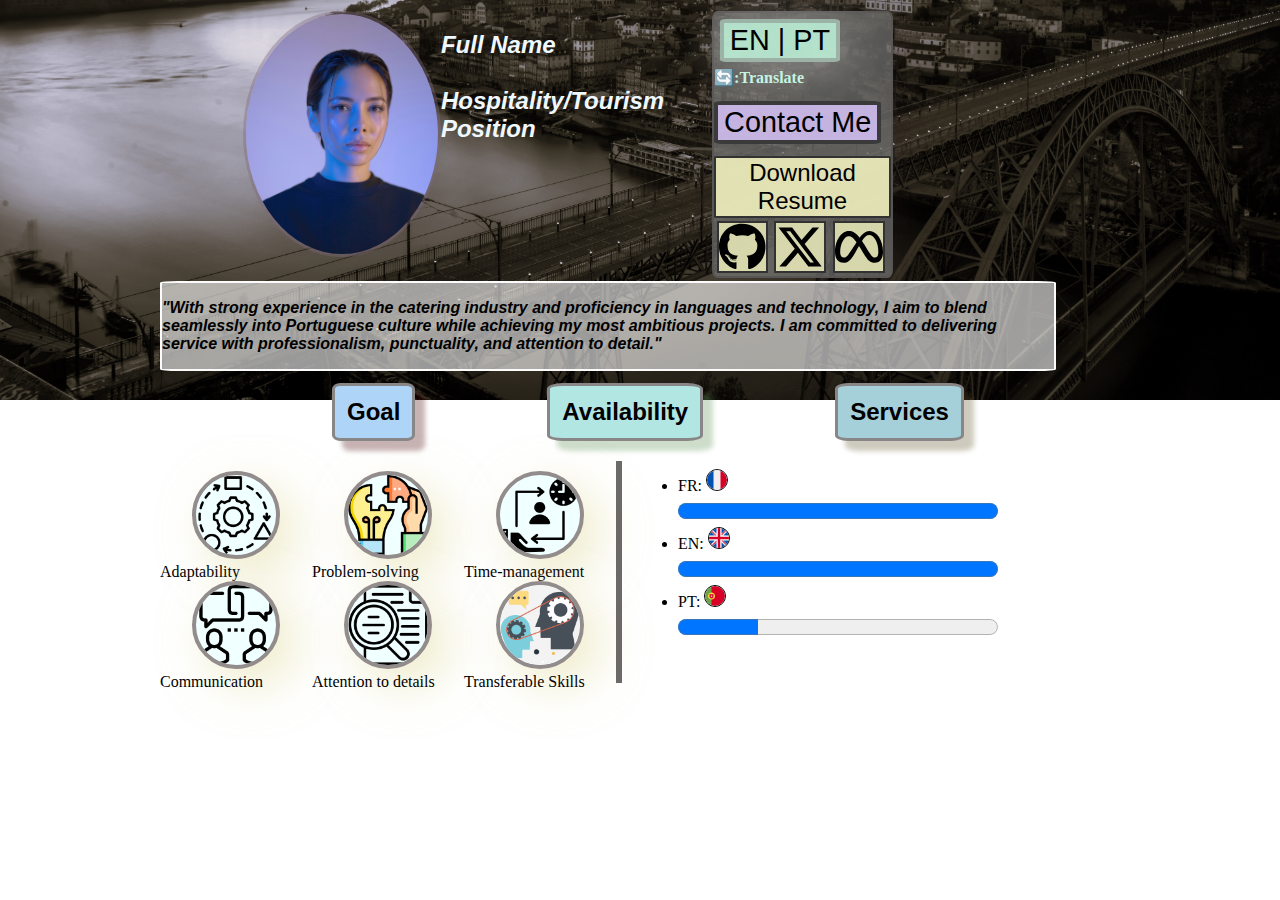
<file: index.html>
<!DOCTYPE html>
<html lang="en">
<head>
    <meta charset="UTF-8">
    <meta name="viewport" content="width=device-width, initial-scale=1.0">
    
    <link rel="stylesheet" href="./style.css">
    <link rel="stylesheet" href="https://fonts.googleapis.com/css2?family=Material+Symbols+Outlined:opsz,wght,FILL,GRAD@20..48,100..700,0..1,-50..200&icon_names=person" />
  
    <title>Sandbox</title>
</head>
<body translate="yes">

    <div class="container">


    <div class="firstRow">
        <img class="profile" src="./Image/aiony-haust-3TLl_97HNJo-unsplash.jpg" alt="portrait">
        <h2 class="raleway-uniquifier" style="color: aliceblue;">Full Name <br> <br>Hospitality/Tourism <br>Position</h2>



        <span class="englobe">
            
            <button id="toggle" class="thumbnails">EN | PT</button><strong style="color: rgb(196, 244, 228);">🔄:Translate</strong><br>

       <button id="contact" class="thumbnails">Contact Me</button>
        
       <form method="get" action="file.doc">
        <button id="download" class="thumbnails"><a href="./Image/Mock_Resume_Simplified.pdf" download="Resume">Download Resume</a></button>
    </form>

       <div class="extra">
      
    <svg class="links thumbnails" xmlns="http://www.w3.org/2000/svg" viewBox="0 0 496 512"><path d="M165.9 397.4c0 2-2.3 3.6-5.2 3.6-3.3 .3-5.6-1.3-5.6-3.6 0-2 2.3-3.6 5.2-3.6 3-.3 5.6 1.3 5.6 3.6zm-31.1-4.5c-.7 2 1.3 4.3 4.3 4.9 2.6 1 5.6 0 6.2-2s-1.3-4.3-4.3-5.2c-2.6-.7-5.5 .3-6.2 2.3zm44.2-1.7c-2.9 .7-4.9 2.6-4.6 4.9 .3 2 2.9 3.3 5.9 2.6 2.9-.7 4.9-2.6 4.6-4.6-.3-1.9-3-3.2-5.9-2.9zM244.8 8C106.1 8 0 113.3 0 252c0 110.9 69.8 205.8 169.5 239.2 12.8 2.3 17.3-5.6 17.3-12.1 0-6.2-.3-40.4-.3-61.4 0 0-70 15-84.7-29.8 0 0-11.4-29.1-27.8-36.6 0 0-22.9-15.7 1.6-15.4 0 0 24.9 2 38.6 25.8 21.9 38.6 58.6 27.5 72.9 20.9 2.3-16 8.8-27.1 16-33.7-55.9-6.2-112.3-14.3-112.3-110.5 0-27.5 7.6-41.3 23.6-58.9-2.6-6.5-11.1-33.3 2.6-67.9 20.9-6.5 69 27 69 27 20-5.6 41.5-8.5 62.8-8.5s42.8 2.9 62.8 8.5c0 0 48.1-33.6 69-27 13.7 34.7 5.2 61.4 2.6 67.9 16 17.7 25.8 31.5 25.8 58.9 0 96.5-58.9 104.2-114.8 110.5 9.2 7.9 17 22.9 17 46.4 0 33.7-.3 75.4-.3 83.6 0 6.5 4.6 14.4 17.3 12.1C428.2 457.8 496 362.9 496 252 496 113.3 383.5 8 244.8 8zM97.2 352.9c-1.3 1-1 3.3 .7 5.2 1.6 1.6 3.9 2.3 5.2 1 1.3-1 1-3.3-.7-5.2-1.6-1.6-3.9-2.3-5.2-1zm-10.8-8.1c-.7 1.3 .3 2.9 2.3 3.9 1.6 1 3.6 .7 4.3-.7 .7-1.3-.3-2.9-2.3-3.9-2-.6-3.6-.3-4.3 .7zm32.4 35.6c-1.6 1.3-1 4.3 1.3 6.2 2.3 2.3 5.2 2.6 6.5 1 1.3-1.3 .7-4.3-1.3-6.2-2.2-2.3-5.2-2.6-6.5-1zm-11.4-14.7c-1.6 1-1.6 3.6 0 5.9 1.6 2.3 4.3 3.3 5.6 2.3 1.6-1.3 1.6-3.9 0-6.2-1.4-2.3-4-3.3-5.6-2z"/></a></svg>
      <svg class="links thumbnails" xmlns="http://www.w3.org/2000/svg" viewBox="0 0 512 512"><!--!Font Awesome Free 6.6.0 by @fontawesome - https://fontawesome.com License - https://fontawesome.com/license/free Copyright 2024 Fonticons, Inc.--><path d="M389.2 48h70.6L305.6 224.2 487 464H345L233.7 318.6 106.5 464H35.8L200.7 275.5 26.8 48H172.4L272.9 180.9 389.2 48zM364.4 421.8h39.1L151.1 88h-42L364.4 421.8z"/></svg>
      <svg class="links thumbnails" xmlns="http://www.w3.org/2000/svg" viewBox="0 0 640 512"><!--!Font Awesome Free 6.6.0 by @fontawesome - https://fontawesome.com License - https://fontawesome.com/license/free Copyright 2024 Fonticons, Inc.--><path d="M640 317.9C640 409.2 600.6 466.4 529.7 466.4C467.1 466.4 433.9 431.8 372.8 329.8L341.4 277.2C333.1 264.7 326.9 253 320.2 242.2C300.1 276 273.1 325.2 273.1 325.2C206.1 441.8 168.5 466.4 116.2 466.4C43.4 466.4 0 409.1 0 320.5C0 177.5 79.8 42.4 183.9 42.4C234.1 42.4 277.7 67.1 328.7 131.9C365.8 81.8 406.8 42.4 459.3 42.4C558.4 42.4 640 168.1 640 317.9H640zM287.4 192.2C244.5 130.1 216.5 111.7 183 111.7C121.1 111.7 69.2 217.8 69.2 321.7C69.2 370.2 87.7 397.4 118.8 397.4C149 397.4 167.8 378.4 222 293.6C222 293.6 246.7 254.5 287.4 192.2V192.2zM531.2 397.4C563.4 397.4 578.1 369.9 578.1 322.5C578.1 198.3 523.8 97.1 454.9 97.1C421.7 97.1 393.8 123 360 175.1C369.4 188.9 379.1 204.1 389.3 220.5L426.8 282.9C485.5 377 500.3 397.4 531.2 397.4L531.2 397.4z"/></svg>
    
</div>
       
    
        
    </span>

    </div>

    
       
   
<div class="secRow">

    <p class="bio raleway-uniquifier">"With strong experience in the catering industry and proficiency in languages and technology, I aim to blend seamlessly into Portuguese culture while achieving my most ambitious projects. I am committed to delivering service with professionalism, punctuality, and attention to detail."</p>
</div>

<div class="thirdRow">
<button class="thumbnails" id="goal" popovertarget="my-popover"><strong>Goal</strong></button>


<button class="thumbnails" id="calendar" popovertarget="my-popover2"><strong>Availability</strong></button>


<button class="thumbnails" id="projects" popovertarget="my-popover3"><strong>Services</strong></button>



</div>


<dialog popover id="my-popover"> <button id="one" autofocus>Close</button>
        <h2>Goal of this year:</h2>
            <div class="project chakra-petch-bold thumbnails">
            <ul class="box1">
            <li><h3>Contributing to the team while refining my development skills. 💻</h3></li>
            <li><h3>Improve Portuguese in a professionial rich-environnement.🗣️</h3></li>
            <li><h3>Maintain a balanced approach to work and life, ensuring prioritization and commitment. ♻️</h3></li>
        </ul>
    </div>
</dialog>

<dialog popover id="my-popover2"> <button id="two" autofocus>Close</button><h2>Available for work from January: 2025</h2>
    <h4>🛬Set to arrive in Porto in early January</h4>
    <h4>🕧 Available for Flexible Hours.</h4>
    <div class="available">
        
    <button class="thumbnails" id="same" style="background-color: rgb(235, 107, 107, 0.4); width: fit-content;">December❌</button>
    <button aria-describedby="unavailable" class="thumbnails" id="same" style="background-color: rgb(63, 188, 63,0.3); width: fit-content;">January✅</button>
    <button aria-describedby="unavailable" class="thumbnails" id="same" style="background-color: rgb(63, 188, 63,0.3); width: fit-content;">February✅</button>
    <button aria-describedby="unavailable" class="thumbnails" id="same" style="background-color: rgb(63, 188, 63,0.3); width: fit-content;">March✅</button>
    <button aria-describedby="unavailable" class="thumbnails" id="same" style="background-color: rgb(63, 188, 63,0.3); width: fit-content;">April✅</button> 


    <button aria-describedby="unavailable" class="thumbnails" id="same" style="background-color: rgb(63, 188, 63,0.3); width: fit-content;">May✅</button>
    <button aria-describedby="unavailable" class="thumbnails" id="same" style="background-color: rgb(63, 188, 63,0.3); width: fit-content;">June✅</button>
    <button aria-describedby="unavailable" class="thumbnails" id="same" style="background-color: rgb(63, 188, 63,0.3); width: fit-content;">July✅</button>
    <button aria-describedby="unavailable" class="thumbnails" id="same" style="background-color: rgb(63, 188, 63,0.3); width: fit-content;">August✅</button>

    <button aria-describedby="unavailable" class="thumbnails" id="same" style="background-color: rgb(63, 188, 63,0.3); width: fit-content;">Septembre✅</button>
    <button aria-describedby="unavailable" class="thumbnails" id="same" style="background-color: rgb(63, 188, 63,0.3); width: fit-content;">October✅</button>
    <button aria-describedby="unavailable" class="thumbnails" id="same" style="background-color: rgb(63, 188, 63,0.3); width: fit-content;">November✅</button>
    <button aria-describedby="unavailable" class="thumbnails" id="same" style="background-color: rgb(63, 188, 63,0.3); width: fit-content;">December✅</button>


</div>

</dialog>



<dialog popover id="my-popover3"><button id="three" autofocus>Close</button> <h2>Project</h2>
    <div id="slider" class="slider">
  
        <!-- <img src="./Image/communication.png">1</a>
        <img src="./Image/adaptation.png">2</a>
        <img src="./Image/knowledge-transfer.png">3</a>
        <img src="Image/learning.png">4</a>
        <img src="./Image/time-management.png">5</a>
       -->
    
</dialog>



<div class="fourthRow" >

   

   <span class="space_img">
    <img class="cercle" src="./Image/adaptation.png" alt="img2"><br>Adaptability
    <img class="cercle" src="./Image/communication.png" alt="img3"><br>Communication
</span>
<span class="space_img">
    <img class="cercle" src="./Image/problem-solving-skills.png" alt="img4"><br>Problem-solving
    <img class="cercle" src="./Image/search.png" alt="img5"><br>Attention to details
</span>
    <span class="space_img">
    <img class="cercle" src="./Image/time-management.png" alt="img6"><br>Time-management 
    <img class="cercle" src="./Image/knowledge-transfer.png" alt="img7"><br>Transferable Skills
</span>
    <hr>
        <ul style="margin: 1em;">
            <li><label for="file">FR: <img id="FR" src="./Image/france.png" alt="fr"></label>

                <progress id="file" max="100" value="100">100%</progress>
                </li>
            <li><label for="file">EN: <img id="EN" src="./Image/united-kingdom.png" alt="EN"></label>

                <progress id="file" max="100" value="100">100%</progress>
                </li>
            <li><label for="file">PT: <img id="PT" src="./Image/portugal.png" alt="fr"></label>

                <progress id="file" max="100" value="25">25%</progress>
                </li>
            
        </ul>

</div>

</div>

    <script src="script.js"></script>
</body>
</html>
</file>
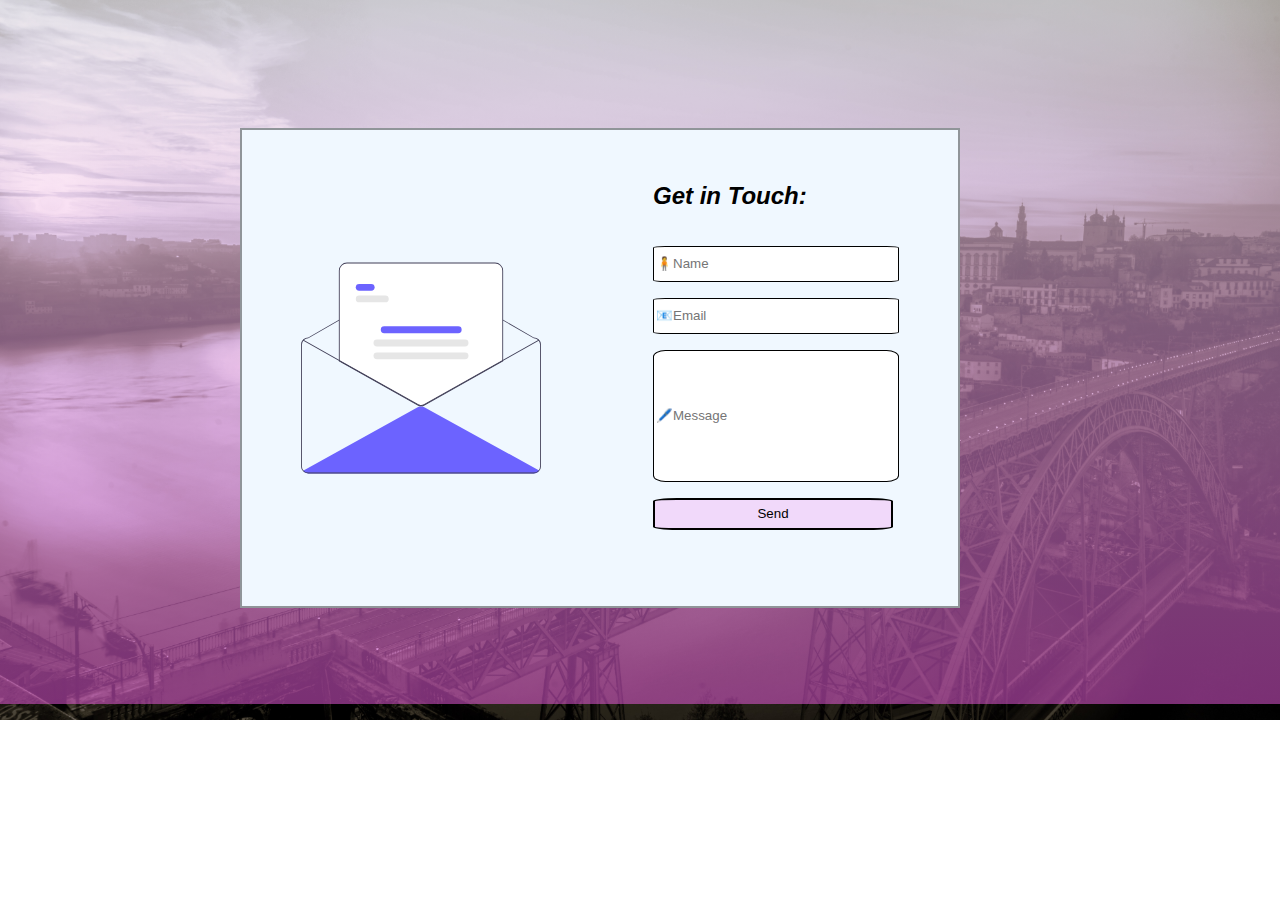
<file: contactPage.html>
<!DOCTYPE html>
<html lang="en">
<head>
    <meta charset="UTF-8">
    <meta name="viewport" content="width=device-width, initial-scale=1.0">
   <link rel="stylesheet" href="style_contact.css">
   <link rel="stylesheet" href="https://fonts.googleapis.com/css2?family=Material+Symbols+Outlined:opsz,wght,FILL,GRAD@20..48,100..700,0..1,-50..200&icon_names=person" />

    <title>Document</title>
</head>
<body>
      
        <div class="block">
            
            
            
                <img src="./Image/undraw_opened_re_i38e.svg" alt="boom">
           
            <div class="right">
        <h2 class="raleway-uniquifier">Get in Touch:</h2>

        <input id="name" type="uname" placeholder="🧍Name"><br>
       
        <div role="tooltip" id="Email">
            <p>EMAIL:</p>
            
              <h4>Write your email address, example: myemail@gmail.com</h4>
              
            
          </div>

       <input aria-describedby="Email" id="email"  type="email" placeholder="📧Email" /><br>

      <input id="message" type="text" placeholder="🖊️Message"><br>
  
      
      
      
    
    
        <button id="send">Send</button>
        
        
</div>


    </div>

    <script src="contact.js"></script>
</body>
</html>
</file>
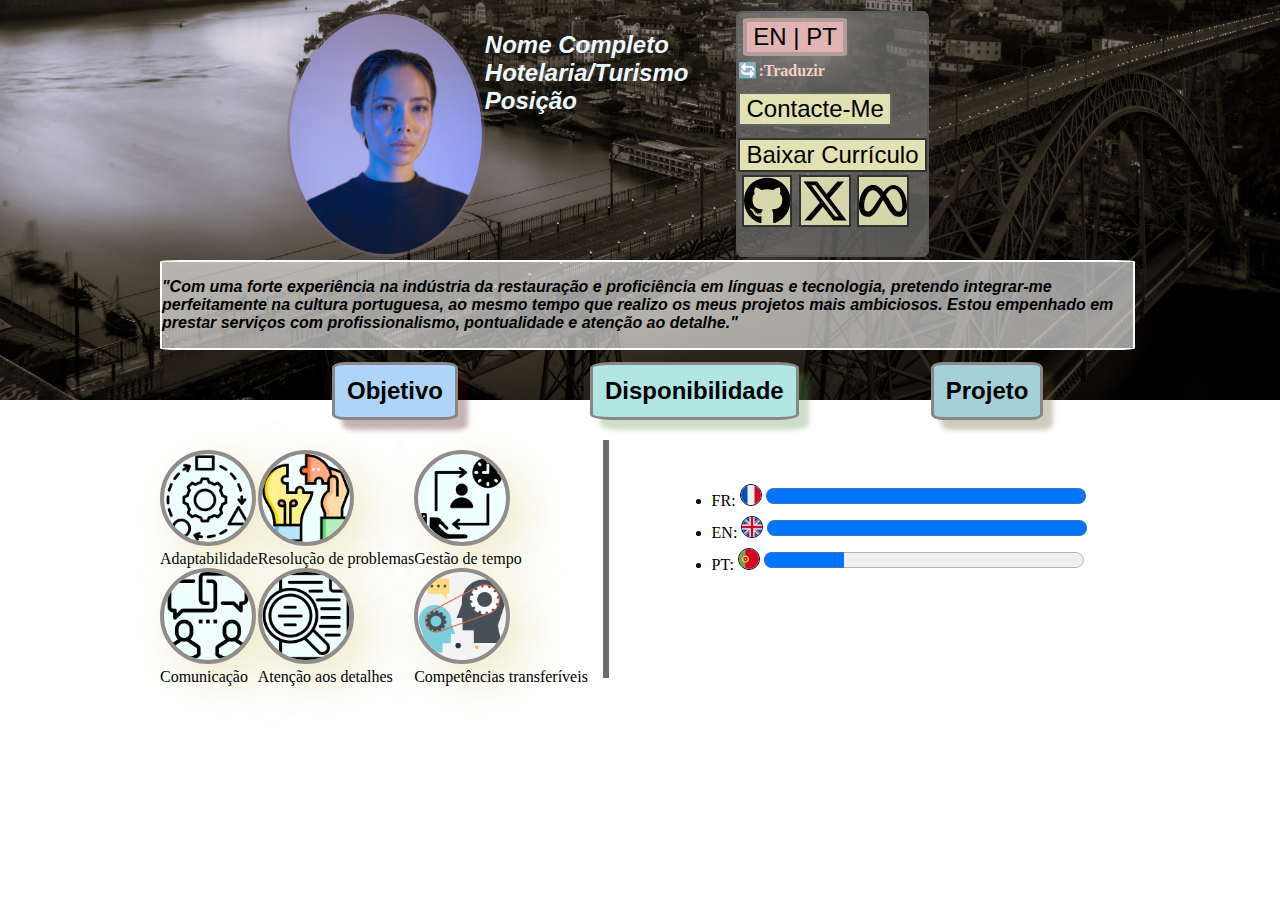
<file: porto.html>
<!DOCTYPE html>
<html lang="en">
<head>
    <meta charset="UTF-8">
    <meta name="viewport" content="width=device-width, initial-scale=1.0">
    
    <link rel="stylesheet" href="./style_pt.css">
    <link rel="stylesheet" href="https://fonts.googleapis.com/css2?family=Material+Symbols+Outlined:opsz,wght,FILL,GRAD@20..48,100..700,0..1,-50..200&icon_names=person" />
  
    <title>Sandbox</title>
</head>
<body translate="yes">

    <div class="container">


    <div class="firstRow">
        <img class="profile" src="./Image/aiony-haust-3TLl_97HNJo-unsplash.jpg" alt="portrait">
        <h2 class="raleway-uniquifier" style="color: aliceblue;">Nome Completo <br> Hotelaria/Turismo<br> Posição</h2>



        <span class="englobe">
            
            <button id="toggle" class="thumbnails" >EN | PT </button><strong style="color: rgb(244, 206, 196);"><br>🔄:Traduzir</strong><br>

       <button id="contact" class="thumbnails">Contacte-Me</button>
        
       <form method="get" action="file.doc">
        <button id="download" class="thumbnails"><a href="./Image/Mock_Resume_Simplified.pdf" download="Currículo">Baixar Currículo</a></button>
    </form>

       <div class="extra">
      
    <svg class="links thumbnails" xmlns="http://www.w3.org/2000/svg" viewBox="0 0 496 512"><path d="M165.9 397.4c0 2-2.3 3.6-5.2 3.6-3.3 .3-5.6-1.3-5.6-3.6 0-2 2.3-3.6 5.2-3.6 3-.3 5.6 1.3 5.6 3.6zm-31.1-4.5c-.7 2 1.3 4.3 4.3 4.9 2.6 1 5.6 0 6.2-2s-1.3-4.3-4.3-5.2c-2.6-.7-5.5 .3-6.2 2.3zm44.2-1.7c-2.9 .7-4.9 2.6-4.6 4.9 .3 2 2.9 3.3 5.9 2.6 2.9-.7 4.9-2.6 4.6-4.6-.3-1.9-3-3.2-5.9-2.9zM244.8 8C106.1 8 0 113.3 0 252c0 110.9 69.8 205.8 169.5 239.2 12.8 2.3 17.3-5.6 17.3-12.1 0-6.2-.3-40.4-.3-61.4 0 0-70 15-84.7-29.8 0 0-11.4-29.1-27.8-36.6 0 0-22.9-15.7 1.6-15.4 0 0 24.9 2 38.6 25.8 21.9 38.6 58.6 27.5 72.9 20.9 2.3-16 8.8-27.1 16-33.7-55.9-6.2-112.3-14.3-112.3-110.5 0-27.5 7.6-41.3 23.6-58.9-2.6-6.5-11.1-33.3 2.6-67.9 20.9-6.5 69 27 69 27 20-5.6 41.5-8.5 62.8-8.5s42.8 2.9 62.8 8.5c0 0 48.1-33.6 69-27 13.7 34.7 5.2 61.4 2.6 67.9 16 17.7 25.8 31.5 25.8 58.9 0 96.5-58.9 104.2-114.8 110.5 9.2 7.9 17 22.9 17 46.4 0 33.7-.3 75.4-.3 83.6 0 6.5 4.6 14.4 17.3 12.1C428.2 457.8 496 362.9 496 252 496 113.3 383.5 8 244.8 8zM97.2 352.9c-1.3 1-1 3.3 .7 5.2 1.6 1.6 3.9 2.3 5.2 1 1.3-1 1-3.3-.7-5.2-1.6-1.6-3.9-2.3-5.2-1zm-10.8-8.1c-.7 1.3 .3 2.9 2.3 3.9 1.6 1 3.6 .7 4.3-.7 .7-1.3-.3-2.9-2.3-3.9-2-.6-3.6-.3-4.3 .7zm32.4 35.6c-1.6 1.3-1 4.3 1.3 6.2 2.3 2.3 5.2 2.6 6.5 1 1.3-1.3 .7-4.3-1.3-6.2-2.2-2.3-5.2-2.6-6.5-1zm-11.4-14.7c-1.6 1-1.6 3.6 0 5.9 1.6 2.3 4.3 3.3 5.6 2.3 1.6-1.3 1.6-3.9 0-6.2-1.4-2.3-4-3.3-5.6-2z"/></a></svg>
      <svg class="links thumbnails" xmlns="http://www.w3.org/2000/svg" viewBox="0 0 512 512"><!--!Font Awesome Free 6.6.0 by @fontawesome - https://fontawesome.com License - https://fontawesome.com/license/free Copyright 2024 Fonticons, Inc.--><path d="M389.2 48h70.6L305.6 224.2 487 464H345L233.7 318.6 106.5 464H35.8L200.7 275.5 26.8 48H172.4L272.9 180.9 389.2 48zM364.4 421.8h39.1L151.1 88h-42L364.4 421.8z"/></svg>
      <svg class="links thumbnails" xmlns="http://www.w3.org/2000/svg" viewBox="0 0 640 512"><!--!Font Awesome Free 6.6.0 by @fontawesome - https://fontawesome.com License - https://fontawesome.com/license/free Copyright 2024 Fonticons, Inc.--><path d="M640 317.9C640 409.2 600.6 466.4 529.7 466.4C467.1 466.4 433.9 431.8 372.8 329.8L341.4 277.2C333.1 264.7 326.9 253 320.2 242.2C300.1 276 273.1 325.2 273.1 325.2C206.1 441.8 168.5 466.4 116.2 466.4C43.4 466.4 0 409.1 0 320.5C0 177.5 79.8 42.4 183.9 42.4C234.1 42.4 277.7 67.1 328.7 131.9C365.8 81.8 406.8 42.4 459.3 42.4C558.4 42.4 640 168.1 640 317.9H640zM287.4 192.2C244.5 130.1 216.5 111.7 183 111.7C121.1 111.7 69.2 217.8 69.2 321.7C69.2 370.2 87.7 397.4 118.8 397.4C149 397.4 167.8 378.4 222 293.6C222 293.6 246.7 254.5 287.4 192.2V192.2zM531.2 397.4C563.4 397.4 578.1 369.9 578.1 322.5C578.1 198.3 523.8 97.1 454.9 97.1C421.7 97.1 393.8 123 360 175.1C369.4 188.9 379.1 204.1 389.3 220.5L426.8 282.9C485.5 377 500.3 397.4 531.2 397.4L531.2 397.4z"/></svg>
    
</div>
       
    
        
    </span>

    </div>

    
       
   
<div class="secRow">

    <p class="bio raleway-uniquifier">"Com uma forte experiência na indústria da restauração e proficiência em línguas e tecnologia, pretendo integrar-me perfeitamente na cultura portuguesa, ao mesmo tempo que realizo os meus projetos mais ambiciosos. Estou empenhado em prestar serviços com profissionalismo, pontualidade e atenção ao detalhe."</p>
    </div>

<div class="thirdRow">
<button class="thumbnails" id="goal" popovertarget="my-popover"><strong>Objetivo</strong></button>
<button  class="thumbnails" id="calendar" popovertarget="my-popover2"><strong>Disponibilidade</strong></button>
<button class="thumbnails" id="projects" popovertarget="my-popover3"><strong>Projeto</strong></button>
</div>

<dialog popover id="my-popover"> <button id="one" autofocus>Close</button>
    <h2>Goal of this year:</h2>
        <div class="project chakra-petch-bold thumbnails">
        <ul class="box1">
        <li><h3>Contributing to the team while refining my development skills. 💻</h3></li>
        <li><h3>Improve Portuguese in a professionial rich-environnement.🗣️</h3></li>
        <li><h3>Maintain a balanced approach to work and life, ensuring prioritization and commitment. ♻️</h3></li>
    </ul>
</div>
</dialog>

<dialog popover id="my-popover2"> <button id="two" autofocus>Close</button><h2>Available for work from January: 2025</h2> <br> 
<div class="available">
    <span>
<p id="same" style="background-color: rgb(235, 107, 107, 0.4);">November❌</p>
<p id="same" style="background-color: rgb(235, 107, 107, 0.4);">December❌</p>
<p id="same" style="background-color: rgb(63, 188, 63,0.3);">January✅</p>
</span>
<span>
<p id="same" style="background-color: rgb(63, 188, 63,0.3);">February✅</p>
<p id="same" style="background-color: rgb(63, 188, 63,0.3);">March✅</p>
<p id="same" style="background-color: rgb(63, 188, 63,0.3);">April✅</p> <br>
</span>
<span>
<p id="same" style="background-color: rgb(63, 188, 63,0.3);">May✅</p>
<p id="same" style="background-color: rgb(63, 188, 63,0.3);">June✅</p>
<p id="same" style="background-color: rgb(63, 188, 63,0.3);">July✅</p>
<p id="same" style="background-color: rgb(63, 188, 63,0.3);">August✅</p>
</span>
<span>
<p id="same" style="background-color: rgb(63, 188, 63,0.3);">Septembre✅</p>
<p id="same" style="background-color: rgb(63, 188, 63,0.3);">October✅</p>
<p id="same" style="background-color: rgb(63, 188, 63,0.3);">November✅</p>
<p id="same" style="background-color: rgb(63, 188, 63,0.3);">December✅</p>

</span>
</div>

</dialog>



<dialog popover id="my-popover3"><button id="three" autofocus>Close</button> <h2>Project</h2>
<div id="slider" class="slider">

    <!-- <img src="./Image/communication.png">1</a>
    <img src="./Image/adaptation.png">2</a>
    <img src="./Image/knowledge-transfer.png">3</a>
    <img src="Image/learning.png">4</a>
    <img src="./Image/time-management.png">5</a>
   -->

</dialog>



<div class="fourthRow" >

   
 
   <span class="space_img">
    <img class="cercle" src="./Image/adaptation.png" alt="img2"><br>Adaptabilidade
    <img class="cercle" src="./Image/communication.png" alt="img3"><br>Comunicação
</span>
<span class="space_img">
    <img class="cercle" src="./Image/problem-solving-skills.png" alt="img4"><br>Resolução de problemas
    <img class="cercle" src="./Image/search.png" alt="img5"><br>Atenção aos detalhes
</span>
    <span class="space_img">
    <img class="cercle" src="./Image/time-management.png" alt="img6"><br>Gestão de tempo
    <img class="cercle" src="./Image/knowledge-transfer.png" alt="img7"><br>Competências transferíveis
</span>
    <hr>
        <ul style="margin: 3em;">
            <li><label for="file">FR: <img id="FR" src="./Image/france.png" alt="fr"></label>

                <progress id="file" max="100" value="100">100%</progress>
                </li>
            <li><label for="file">EN: <img id="EN" src="./Image/united-kingdom.png" alt="EN"></label>

                <progress id="file" max="100" value="100">100%</progress>
                </li>
            <li><label for="file">PT: <img id="PT" src="./Image/portugal.png" alt="fr"></label>

                <progress id="file" max="100" value="25">25%</progress>
                </li>
            
        </ul>

</div>

</div>

    <script src="script.js"></script>
</body>
</html>
</file>
<file: style.css>
html {

    scroll-behavior: smooth;
    padding: 0;
}

body {
    margin: 0;
    padding: 0;
    background-size: cover;
    background-repeat: no-repeat;
    overflow: hidden;
    background-image: url(./Image/everaldo-coelho-qYdUUZVWiVY-unsplash.jpg);
    width: 100%;
    height: 25rem;
    background-repeat: no-repeat;
    background-position: bottom right;
    
    
}

a {
    text-decoration: none;
    color: black;
}

.container {
    display: grid;
    /* grid-template-rows: repeat(8, 1fr 1fr 1fr 1fr 1fr 1fr 1fr 1fr); */
    width: 90%; /* Adapts to the screen width */
    max-width: 1200px; /* Optional, to cap width on larger screens */
   
}


.firstRow {
    display: flex;
    justify-content: center;
    flex-direction: row;
    box-sizing:border-box;
    border: solid transparent;
    margin-left: 15em;
    margin-right: 30em;
    margin-top: 0.5em;
}

.profile {
    border-radius: 100%;
    max-height: 15em;
    max-width: 15em;
    border: solid rgb(128, 106, 128, 0.4) 3px;
    
}


.raleway-uniquifier {
  font-family: "Raleway", sans-serif;
  font-optical-sizing: auto;
  font-weight: 800;
  font-style: italic;

}
.englobe {
    border: solid rgb(88, 85, 85) 2px;
    box-sizing: content-box;
    background-color: rgba(117, 117, 115, 0.7);
    box-shadow: 5px 5px 50px rgba(40, 29, 29, 0.4);;
    border-radius: 3%;
    margin-left: 3em;
}

#contact {
   
    font-size: 1.8em;
  
    background-color: rgba(208, 190, 240, 0.9);
    border-radius: 5%;
    box-sizing: border-box;
    margin-top: 0.5em;
    border: solid rgb(58, 58, 58) 4px;
}

#toggle {
   
    margin: 0.2em;
    font-size: 1.8em;
    background-color: rgba(190, 240, 215, 0.9);
    box-shadow: 5px 5px 50px rgba(245, 243, 243, 0.4);
    border-radius: 5%;
    box-sizing: content-box;
    border: solid rgb(135, 131, 131,0.5) 4px;
}

.extra {
    display: flex;
    justify-content: flex-start;
    flex-direction: row;
}
#download {
    
    font-size: 1.5em;
    background-color: rgb(239,240, 190,0.9);
    border-radius: 2%;
    margin-top: 0.5em;
    box-sizing: content-box;
    border: solid rgb(50, 50, 50)2px;
  
    
}


hr {
    border: solid rgb(45, 42, 42, 0.7) 0.2em;
    
}

.links {
    background-color: rgb(228, 228, 182, 0.9);
    max-width: 3em;
    max-height: 3em;
    object-fit: contain;
    margin: 0.2em;
    color: black;
    flex-wrap: wrap;
    border: solid rgb(50, 50, 50)2px;
}


.secRow {
   display: flex;
   justify-content: center;
   margin-left: 10em;
   margin-right: 20em;
   border: solid rgba(251, 251, 251) 2px;
   border-radius: 2%;
   background-color: rgb(255, 255, 255, 0.6);
}

.bio {
    font: italic;
    white-space: wrap;
}

.thirdRow {
    display: flex;
   justify-content: center;
   margin-left: 20rem;
    margin-right: 25rem;
    
    
}
.thirdRow button {
    font-size: 1.5em;
    border-radius: 10%;
    
   
    margin: 0.5em;


}
.thirdRow button:nth-child(1) {
    background-color: rgb(174, 213, 247);
    box-shadow: 10px 10px 5px rgba(71, 3, 3, 0.3);
    padding: 0.5em;
    margin-right: 5em;
    border: solid rgb(136, 134, 134) 3px;
    
}

.thirdRow button:nth-child(2) {
    background-color: rgb(178, 230, 227);
    box-shadow: 10px 10px 5px rgba(90, 142, 80, 0.3);
    border: solid rgb(136, 134, 134) 3px;
    padding: 0.5em;
}
.thirdRow button:nth-child(3) {
    background-color: rgb(166, 208, 217);
    box-shadow: 10px 10px 5px rgba(94, 81, 38, 0.3);
    border: solid rgb(136, 134, 134) 3px;
    padding: 0.5em;
    margin-left: 5em;
}

/* Here to change the positions of the page by and large */
.fourthRow {
    display: flex;
    justify-content: center;
    margin-left: 10em;
    margin-right: 20em;
}

.fourthRow img {
    
    box-sizing: content-box;

    border-radius: 100%;
    max-width: 5em;
    max-height: 5em;
    object-fit: contain;
}


/* .space_img:nth-child(1) .space_img:nth-child(2) .space_img:nth-child(3)  {
    white-space: nowrap;
}
.space_img:nth-child(4) .space_img:nth-child(5) .space_img:nth-child(6) {

} */
.space_img {
    white-space: pre-line;
    
    
  
}
.cercle {
    box-shadow: 1em 1em 3em rgba(224, 218, 150, 0.5);
    box-sizing: content-box;
   margin-left: 2rem;
   margin-right: 2rem;
   
    background-color: azure;
    border: solid rgb(146, 140, 140) 4px;

}

.thumbnails {
    cursor: pointer;
     
    
    z-index:999; 
    transition: opacity .25s ease-in-out;
     -moz-transition: opacity .25s ease-in-out;
     -webkit-transition: opacity .25s ease-in-out; 
    
     
}

.thumbnails:hover { 
    opacity: 0.4;
 }

progress {
    font-size: 2em;
    
    
    
}

#FR {
    max-width: 20px;
    max-height: 20px;
    object-fit: contain;
    border: solid rgb(11, 11, 11) 1px;
}

#EN {
    max-width: 20px;
    max-height: 20px;
    object-fit: contain;
    border: solid black 1px;
    
}

#PT {
    max-width: 20px;
    max-height: 20px;
    object-fit: contain;
    border: solid black 1px;
    
}


/* Getting dialogs more stylish
.chakra-petch-bold {
    font-family: "Chakra Petch", sans-serif;
    font-weight: 400;
    font-style: normal;
  }
  .project {
    gap: 10px;
    margin: 5px;
} */
dialog {
    background: linear-gradient(#6e6868, #ffffff);

}

dialog button {
    width: 4em;
    height: 3em;
    font: 1em sans-serif;

}
dialog h2 {

    box-sizing:content-box;
    max-width: fit-content;
    background-color: rgb(255, 215, 0, 0.6);
    border: solid black 2px;
}


dialog .available {
    display: flex;
    flex-direction:row;
    justify-content: flex-start;
    
    margin: 1em;
   
}

dialog #same {
    margin: 1em;
    font: O.8em sans-serif;
    box-sizing: content-box;
    border: solid black 1.5px;
}


dialog .info-stat {
    display: block;
    unicode-bidi: isolate;
}
dialog progress:indeterminate {
    color: brown;
}
dialog .progress {
    background: rgba(0, 0, 0, 0.15);
}
dialog .progress-bar {
    float: left;
    width: 0%;
    height: 100%;
    font-size: 12px;
    line-height: 18px;
    color: #fff;
    text-align: center;
    background-color: #2477FF;
    -webkit-box-shadow: inset 0 -1px 0 rgba(0, 0, 0, 0.15);
    box-shadow: inset 0 -1px 0 rgba(0, 0, 0, 0.15);
    -webkit-transition: width 0.6s ease;
    -o-transition: width 0.6s ease;
    transition: width 0.6s ease;
}
/* 
#my-popover:popover-open p {

align-items: center;

box-sizing: content-box;
border: solid black 1px;
font: bolder;
font-size: 1rem ;
width: 4rem;
height: 2rem;


} */

/* 
#my-popover2:popover-open{
        background-size: cover;
        width: 10rem;
        height: 30rem;
        background: rgb(72, 75, 75);
}
 

#my-popover2:popover-open p {
    
    align-items: center;
 
    box-sizing: content-box;
    border: solid rgb(120, 119, 119) 2px;
    font: bolder;
    font-size: 1rem ;
    width: 5rem;
    height: 2rem;

    
} 


#my-popover3:popover-open{
    background-size: cover;
    width: 30rem;
    height: 30rem;
    background: rgb(63, 65, 65);
}


#my-popover3:popover-open p {

align-items: center;

box-sizing: content-box;
border: solid black 1px;
font: bolder;
font-size: 1rem ;
width: 4rem;
height: 2rem;


} */
</file>
<file: style_contact.css>
body {
    padding: 0;
    margin: 0;
    background-repeat: no-repeat;
    background-image:linear-gradient(rgba(246, 246, 246, 0.5), rgba(244, 94, 231, 0.5)),
    url(./Image/everaldo-coelho-qYdUUZVWiVY-unsplash.jpg);
    width: fit-content;
    height:44rem;
    background-size: cover;

}

.raleway-uniquifier {
    font-family: "Raleway", sans-serif;
    font-optical-sizing: auto;
    font-weight: 800;
    font-style: italic;
}  
.block {
    
    display: flex;
    justify-content: center;
    
    position: relative;
    top: 8em ;
    left: 15em;
    box-sizing: border-box;
    border: solid rgb(0, 0, 0, 0.4) 2px;
    width: 45em;
    height: 30em;
    background-color: aliceblue;

}

.block img {
    max-width: 15em;
    max-height: 35em;
    margin-right: 2rem;
    background-size: contain;
    
    
}

.block button {
    margin-top: 1rem;
    border-radius: 10%;
    box-sizing: border-box;
    border: solid black 2px;
    width: 15rem;
    height: 2rem;
    background-color: rgba(244, 94, 231, 0.2);
}


.block .right {
    text-decoration: none;
    position: relative;
    top: 2rem;
    margin-left: 5rem;
}

.block #name{
    margin-top: 1rem;
    width: 15rem;
    height: 2rem;
    border: solid;
    border-radius: 5%;
    box-sizing: content-box;
   border: solid black 1px;

}



.block #message{
    margin-top: 1rem;
    width: 15rem;
    height: 8rem;
    max-width: 15rem;
    
    border-radius: 5%;
    box-sizing: content-box;
   border: solid black 1px;

}

.block #email{
    
    margin-top: 1rem;
    width: 15rem;
    height: 2rem;
    border: solid transparent;
    border-radius: 5%;
    box-sizing: content-box;
   border: solid black 1px;

}

/* tooltip part */
[role="tooltip"] {
  visibility: hidden;
  position: absolute;
  
  left: 2rem;
  background: black;
  color: white;
    padding: 1px;
  width: fit-content;
  height: fit-content;
  border-radius: 4%;
  z-index: 10;
}
[aria-describedby]:hover ~ [role="tooltip"],
[aria-describedby]:focus ~ [role="tooltip"]  {
  visibility: visible;
}
</file>
<file: style_pt.css>
html {

    scroll-behavior: smooth;
    padding: 0;
}

body {
    margin: 0;
    padding: 0;
    background-size: cover;
    background-repeat: no-repeat;
    overflow: hidden;
    background-image: url(./Image/everaldo-coelho-qYdUUZVWiVY-unsplash.jpg);
    width: 100%;
    height: 25rem;
    background-repeat: no-repeat;
    background-position: bottom right;
    
    
}

a {
    text-decoration: none;
    color: black;
}

.container {
    display: grid;
    /* grid-template-rows: repeat(8, 1fr 1fr 1fr 1fr 1fr 1fr 1fr 1fr); */
    width: 90%; /* Adapts to the screen width */
    max-width: 1200px; /* Optional, to cap width on larger screens */
   
}



.firstRow {
    display: flex;
    justify-content: center;
    flex-direction: row;
    box-sizing:border-box;
    border: solid transparent;
    margin-left: 15em;
    margin-right: 30em;
    margin-top: 0.5em;
}

.profile {
    border-radius: 100%;
    max-height: 15em;
    max-width: 15em;
    border: solid rgb(128, 106, 128, 0.4) 3px;
    
}


.raleway-uniquifier {
  font-family: "Raleway", sans-serif;
  font-optical-sizing: auto;
  font-weight: 800;
  font-style: italic;
  
}
.englobe {
    border: solid rgb(88, 85, 85) 2px;
    box-sizing: content-box;
    background-color: rgba(117, 117, 115, 0.7);
    box-shadow: 5px 5px 50px rgba(40, 29, 29, 0.4);;
    border-radius: 3%;
    margin-left: 3em;
}

#contact {
   
    font-size: 1.5em;
    background-color: rgb(239, 240, 190,0.9);
    border-radius: 5%;
    box-sizing: border-box;
    margin-top: 0.5em;
    border: solid rgb(103, 102, 102) 2px;
}

#toggle {
   
    margin: 0.2em;
    font-size: 1.5em;
    background-color: rgba(240, 190, 190, 0.9);
    box-shadow: 5px 5px 50px rgba(245, 243, 243, 0.4);
    border-radius: 5%;
    box-sizing: content-box;
    border: solid rgb(135, 131, 131,0.5) 4px;
}

.extra {
    display: flex;
    justify-content: flex-start;
    flex-direction: row;
    
    
}
#download {
    
    font-size: 1.5em;
    background-color: rgb(239,240, 190,0.9);
    border-radius: 2%;
    margin-top: 0.5em;
    box-sizing: content-box;
    border: solid rgb(50, 50, 50)2px;
  
    
}


hr {
    border: solid rgb(45, 42, 42, 0.7) 0.2em;
    
}

.links {
    background-color: rgb(228, 228, 182, 0.9);
    max-width: 3em;
    max-height: 3em;
    object-fit: contain;
    margin: 0.2em;
    color: black;
    flex-wrap: wrap;
    border: solid rgb(50, 50, 50)2px;
}


.secRow {
   display: flex;
   justify-content: center;
   margin-left: 10em;
   margin-right: 20em;
   border: solid rgba(251, 251, 251) 2px;
   border-radius: 2%;
   background-color: rgb(255, 255, 255, 0.6);
}

.bio {
    font: italic;
    white-space: wrap;
}

.thirdRow {
    display: flex;
   justify-content: center;
   margin-left: 20em;
    margin-right: 25em;
    
    
}
.thirdRow button {
    font-size: 1.5em;
    border-radius: 10%;
    
   
    margin: 0.5em;


}
.thirdRow button:nth-child(1) {
    background-color: rgb(174, 213, 247);
    box-shadow: 10px 10px 5px rgba(71, 3, 3, 0.3);
    padding: 0.5em;
    margin-right: 5em;
    border: solid rgb(136, 134, 134) 3px;
    
}

.thirdRow button:nth-child(2) {
    background-color: rgb(178, 230, 227);
    box-shadow: 10px 10px 5px rgba(90, 142, 80, 0.3);
    border: solid rgb(136, 134, 134) 3px;
    padding: 0.5em;
}
.thirdRow button:nth-child(3) {
    background-color: rgb(166, 208, 217);
    box-shadow: 10px 10px 5px rgba(94, 81, 38, 0.3);
    border: solid rgb(136, 134, 134) 3px;
    padding: 0.5em;
    margin-left: 5em;
}

/* Here to change the positions of the page by and large */
.fourthRow {
    display: flex;
    justify-content: center;
    margin-left: 10em;
    margin-right: 20em;
}

.fourthRow img {
    
    box-sizing: content-box;

    border-radius: 100%;
    max-width: 5.5em;
    max-height: 5.5em;
    object-fit: contain;
}


/* .space_img:nth-child(1) .space_img:nth-child(2) .space_img:nth-child(3)  {
    white-space: nowrap;
}
.space_img:nth-child(4) .space_img:nth-child(5) .space_img:nth-child(6) {

} */
.space_img {
    white-space: pre-line;
    
    
  
}
.cercle {
    box-shadow: 1em 1em 3em rgba(224, 218, 150, 0.5);
    box-sizing: content-box;
    
   
    background-color: azure;
    border: solid rgb(146, 140, 140) 4px;

}

.thumbnails {
    cursor: pointer;
     
    
    z-index:999; 
    transition: opacity .25s ease-in-out;
     -moz-transition: opacity .25s ease-in-out;
     -webkit-transition: opacity .25s ease-in-out; 
    
     
}

.thumbnails:hover { 
    opacity: 0.4;
 }

progress {
    font-size: 2em;
    
    
    
}

#FR {
    max-width: 20px;
    max-height: 20px;
    object-fit: contain;
    border: solid rgb(11, 11, 11) 1px;
}

#EN {
    max-width: 20px;
    max-height: 20px;
    object-fit: contain;
    border: solid black 1px;
    
}

#PT {
    max-width: 20px;
    max-height: 20px;
    object-fit: contain;
    border: solid black 1px;
    
}
</file>
